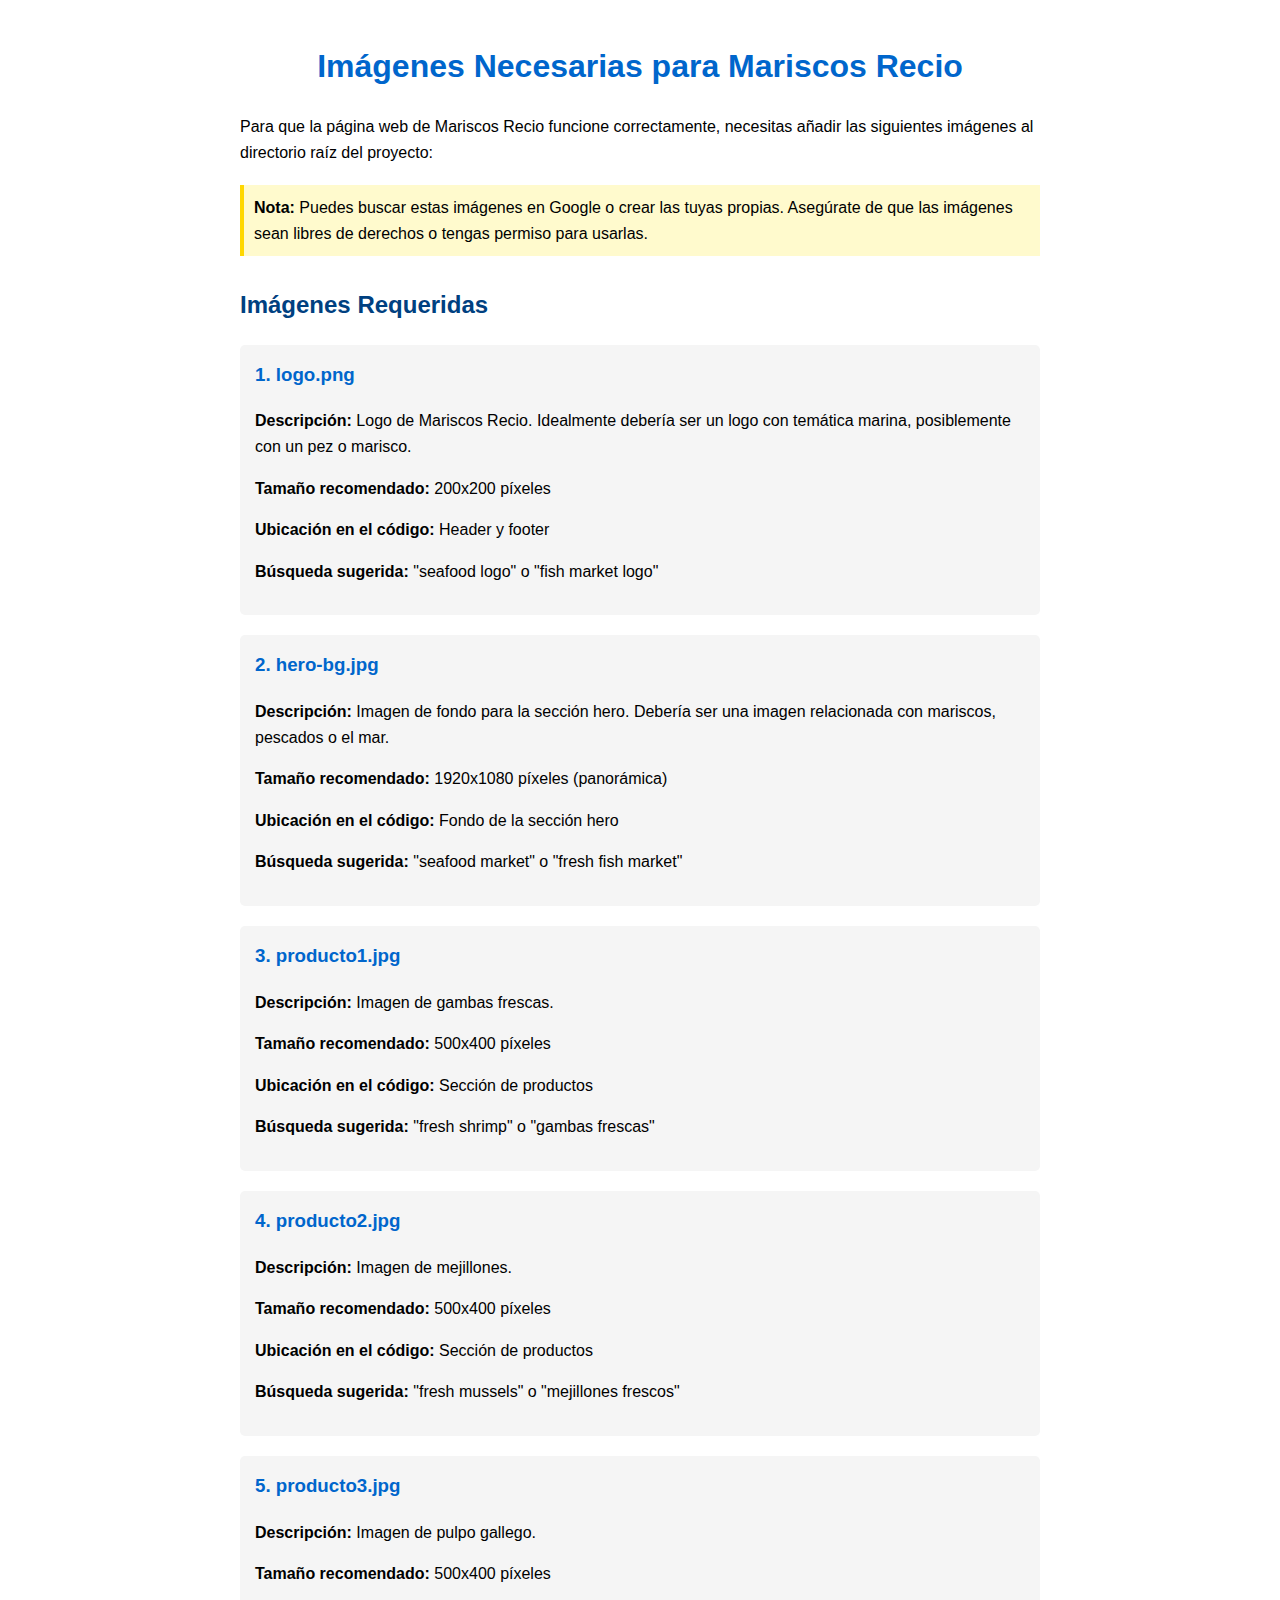
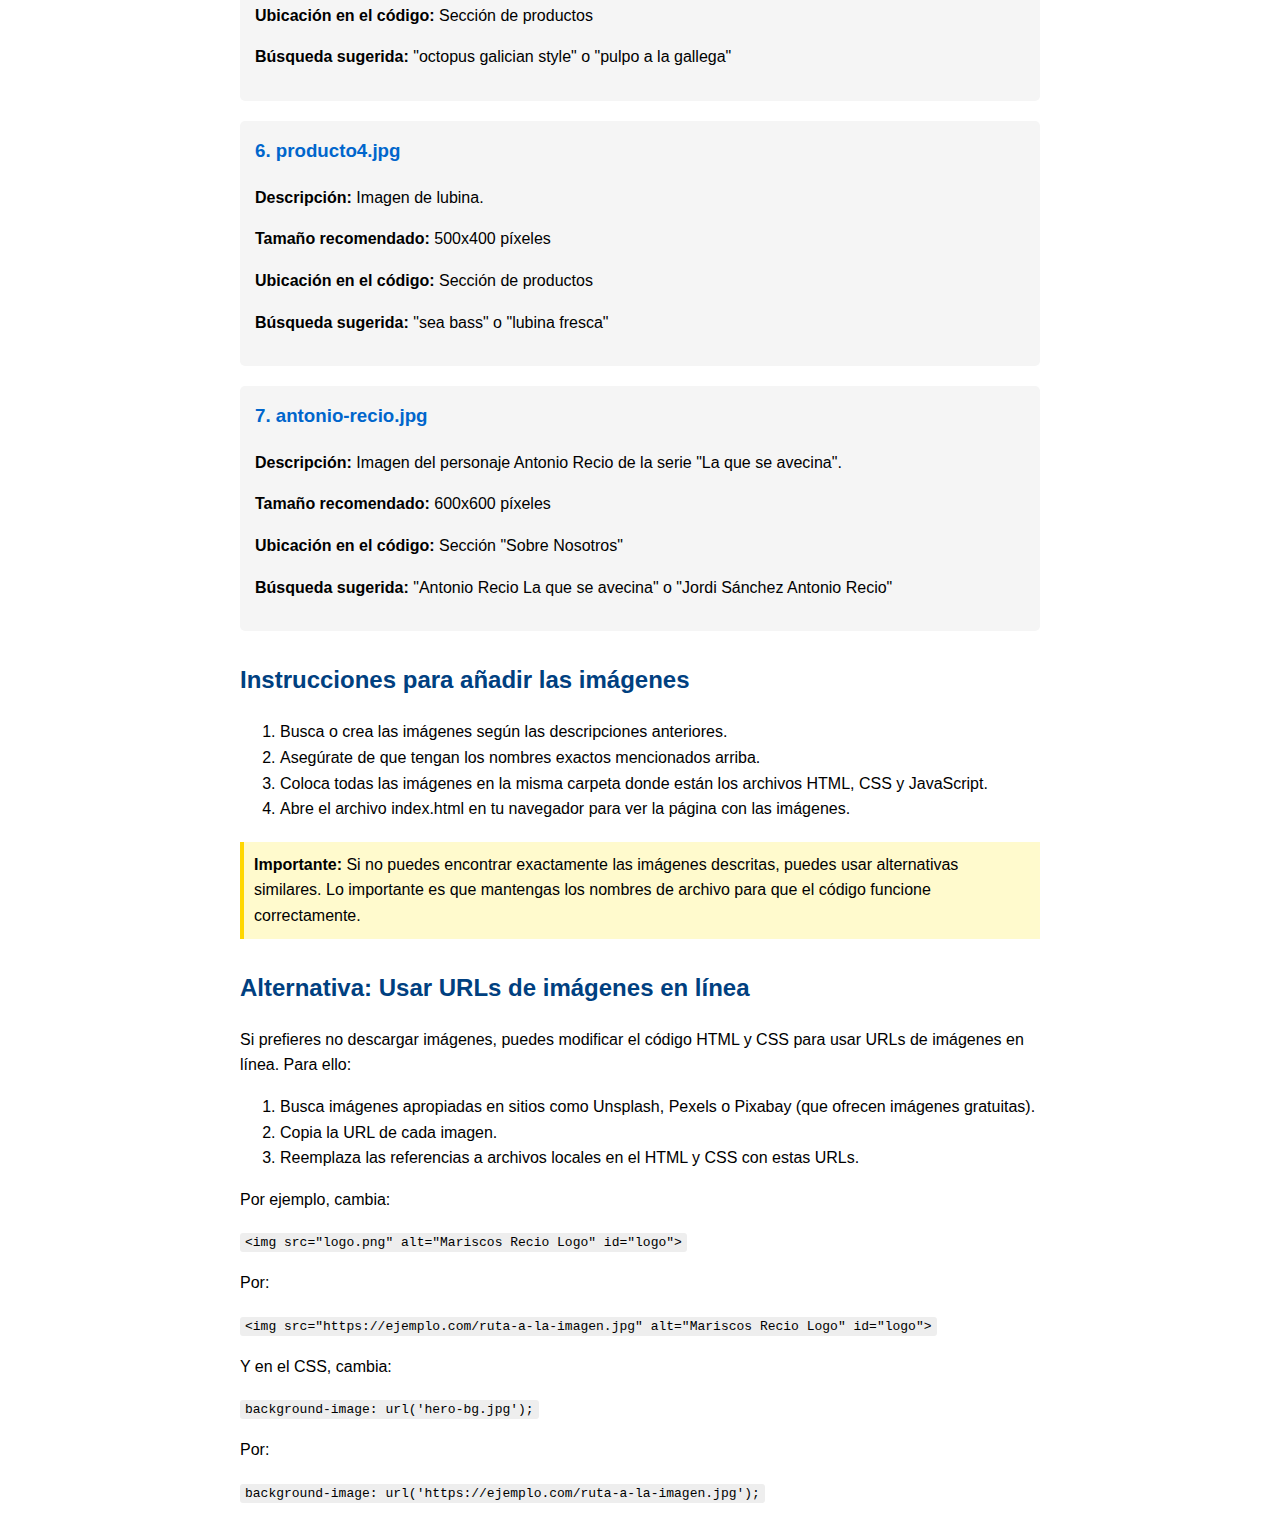
<file: MariscosRecio/imagenes-necesarias.html>
<!DOCTYPE html>
<html lang="es">
<head>
    <meta charset="UTF-8">
    <meta name="viewport" content="width=device-width, initial-scale=1.0">
    <title>Imágenes Necesarias para Mariscos Recio</title>
    <style>
        body {
            font-family: Arial, sans-serif;
            max-width: 800px;
            margin: 0 auto;
            padding: 20px;
            line-height: 1.6;
        }
        h1 {
            color: #0066cc;
            text-align: center;
        }
        h2 {
            color: #004080;
            margin-top: 30px;
        }
        .image-item {
            background-color: #f5f5f5;
            padding: 15px;
            margin-bottom: 20px;
            border-radius: 5px;
        }
        .image-item h3 {
            margin-top: 0;
            color: #0066cc;
        }
        code {
            background-color: #eee;
            padding: 2px 5px;
            border-radius: 3px;
        }
        .note {
            background-color: #fffacd;
            padding: 10px;
            border-left: 4px solid #ffd700;
            margin: 20px 0;
        }
    </style>
</head>
<body>
    <h1>Imágenes Necesarias para Mariscos Recio</h1>
    
    <p>Para que la página web de Mariscos Recio funcione correctamente, necesitas añadir las siguientes imágenes al directorio raíz del proyecto:</p>
    
    <div class="note">
        <strong>Nota:</strong> Puedes buscar estas imágenes en Google o crear las tuyas propias. Asegúrate de que las imágenes sean libres de derechos o tengas permiso para usarlas.
    </div>
    
    <h2>Imágenes Requeridas</h2>
    
    <div class="image-item">
        <h3>1. logo.png</h3>
        <p><strong>Descripción:</strong> Logo de Mariscos Recio. Idealmente debería ser un logo con temática marina, posiblemente con un pez o marisco.</p>
        <p><strong>Tamaño recomendado:</strong> 200x200 píxeles</p>
        <p><strong>Ubicación en el código:</strong> Header y footer</p>
        <p><strong>Búsqueda sugerida:</strong> "seafood logo" o "fish market logo"</p>
    </div>
    
    <div class="image-item">
        <h3>2. hero-bg.jpg</h3>
        <p><strong>Descripción:</strong> Imagen de fondo para la sección hero. Debería ser una imagen relacionada con mariscos, pescados o el mar.</p>
        <p><strong>Tamaño recomendado:</strong> 1920x1080 píxeles (panorámica)</p>
        <p><strong>Ubicación en el código:</strong> Fondo de la sección hero</p>
        <p><strong>Búsqueda sugerida:</strong> "seafood market" o "fresh fish market"</p>
    </div>
    
    <div class="image-item">
        <h3>3. producto1.jpg</h3>
        <p><strong>Descripción:</strong> Imagen de gambas frescas.</p>
        <p><strong>Tamaño recomendado:</strong> 500x400 píxeles</p>
        <p><strong>Ubicación en el código:</strong> Sección de productos</p>
        <p><strong>Búsqueda sugerida:</strong> "fresh shrimp" o "gambas frescas"</p>
    </div>
    
    <div class="image-item">
        <h3>4. producto2.jpg</h3>
        <p><strong>Descripción:</strong> Imagen de mejillones.</p>
        <p><strong>Tamaño recomendado:</strong> 500x400 píxeles</p>
        <p><strong>Ubicación en el código:</strong> Sección de productos</p>
        <p><strong>Búsqueda sugerida:</strong> "fresh mussels" o "mejillones frescos"</p>
    </div>
    
    <div class="image-item">
        <h3>5. producto3.jpg</h3>
        <p><strong>Descripción:</strong> Imagen de pulpo gallego.</p>
        <p><strong>Tamaño recomendado:</strong> 500x400 píxeles</p>
        <p><strong>Ubicación en el código:</strong> Sección de productos</p>
        <p><strong>Búsqueda sugerida:</strong> "octopus galician style" o "pulpo a la gallega"</p>
    </div>
    
    <div class="image-item">
        <h3>6. producto4.jpg</h3>
        <p><strong>Descripción:</strong> Imagen de lubina.</p>
        <p><strong>Tamaño recomendado:</strong> 500x400 píxeles</p>
        <p><strong>Ubicación en el código:</strong> Sección de productos</p>
        <p><strong>Búsqueda sugerida:</strong> "sea bass" o "lubina fresca"</p>
    </div>
    
    <div class="image-item">
        <h3>7. antonio-recio.jpg</h3>
        <p><strong>Descripción:</strong> Imagen del personaje Antonio Recio de la serie "La que se avecina".</p>
        <p><strong>Tamaño recomendado:</strong> 600x600 píxeles</p>
        <p><strong>Ubicación en el código:</strong> Sección "Sobre Nosotros"</p>
        <p><strong>Búsqueda sugerida:</strong> "Antonio Recio La que se avecina" o "Jordi Sánchez Antonio Recio"</p>
    </div>
    
    <h2>Instrucciones para añadir las imágenes</h2>
    
    <ol>
        <li>Busca o crea las imágenes según las descripciones anteriores.</li>
        <li>Asegúrate de que tengan los nombres exactos mencionados arriba.</li>
        <li>Coloca todas las imágenes en la misma carpeta donde están los archivos HTML, CSS y JavaScript.</li>
        <li>Abre el archivo index.html en tu navegador para ver la página con las imágenes.</li>
    </ol>
    
    <div class="note">
        <strong>Importante:</strong> Si no puedes encontrar exactamente las imágenes descritas, puedes usar alternativas similares. Lo importante es que mantengas los nombres de archivo para que el código funcione correctamente.
    </div>
    
    <h2>Alternativa: Usar URLs de imágenes en línea</h2>
    
    <p>Si prefieres no descargar imágenes, puedes modificar el código HTML y CSS para usar URLs de imágenes en línea. Para ello:</p>
    
    <ol>
        <li>Busca imágenes apropiadas en sitios como Unsplash, Pexels o Pixabay (que ofrecen imágenes gratuitas).</li>
        <li>Copia la URL de cada imagen.</li>
        <li>Reemplaza las referencias a archivos locales en el HTML y CSS con estas URLs.</li>
    </ol>
    
    <p>Por ejemplo, cambia:</p>
    <code>&lt;img src="logo.png" alt="Mariscos Recio Logo" id="logo"&gt;</code>
    
    <p>Por:</p>
    <code>&lt;img src="https://ejemplo.com/ruta-a-la-imagen.jpg" alt="Mariscos Recio Logo" id="logo"&gt;</code>
    
    <p>Y en el CSS, cambia:</p>
    <code>background-image: url('hero-bg.jpg');</code>
    
    <p>Por:</p>
    <code>background-image: url('https://ejemplo.com/ruta-a-la-imagen.jpg');</code>
</body>
</html>
</file>
